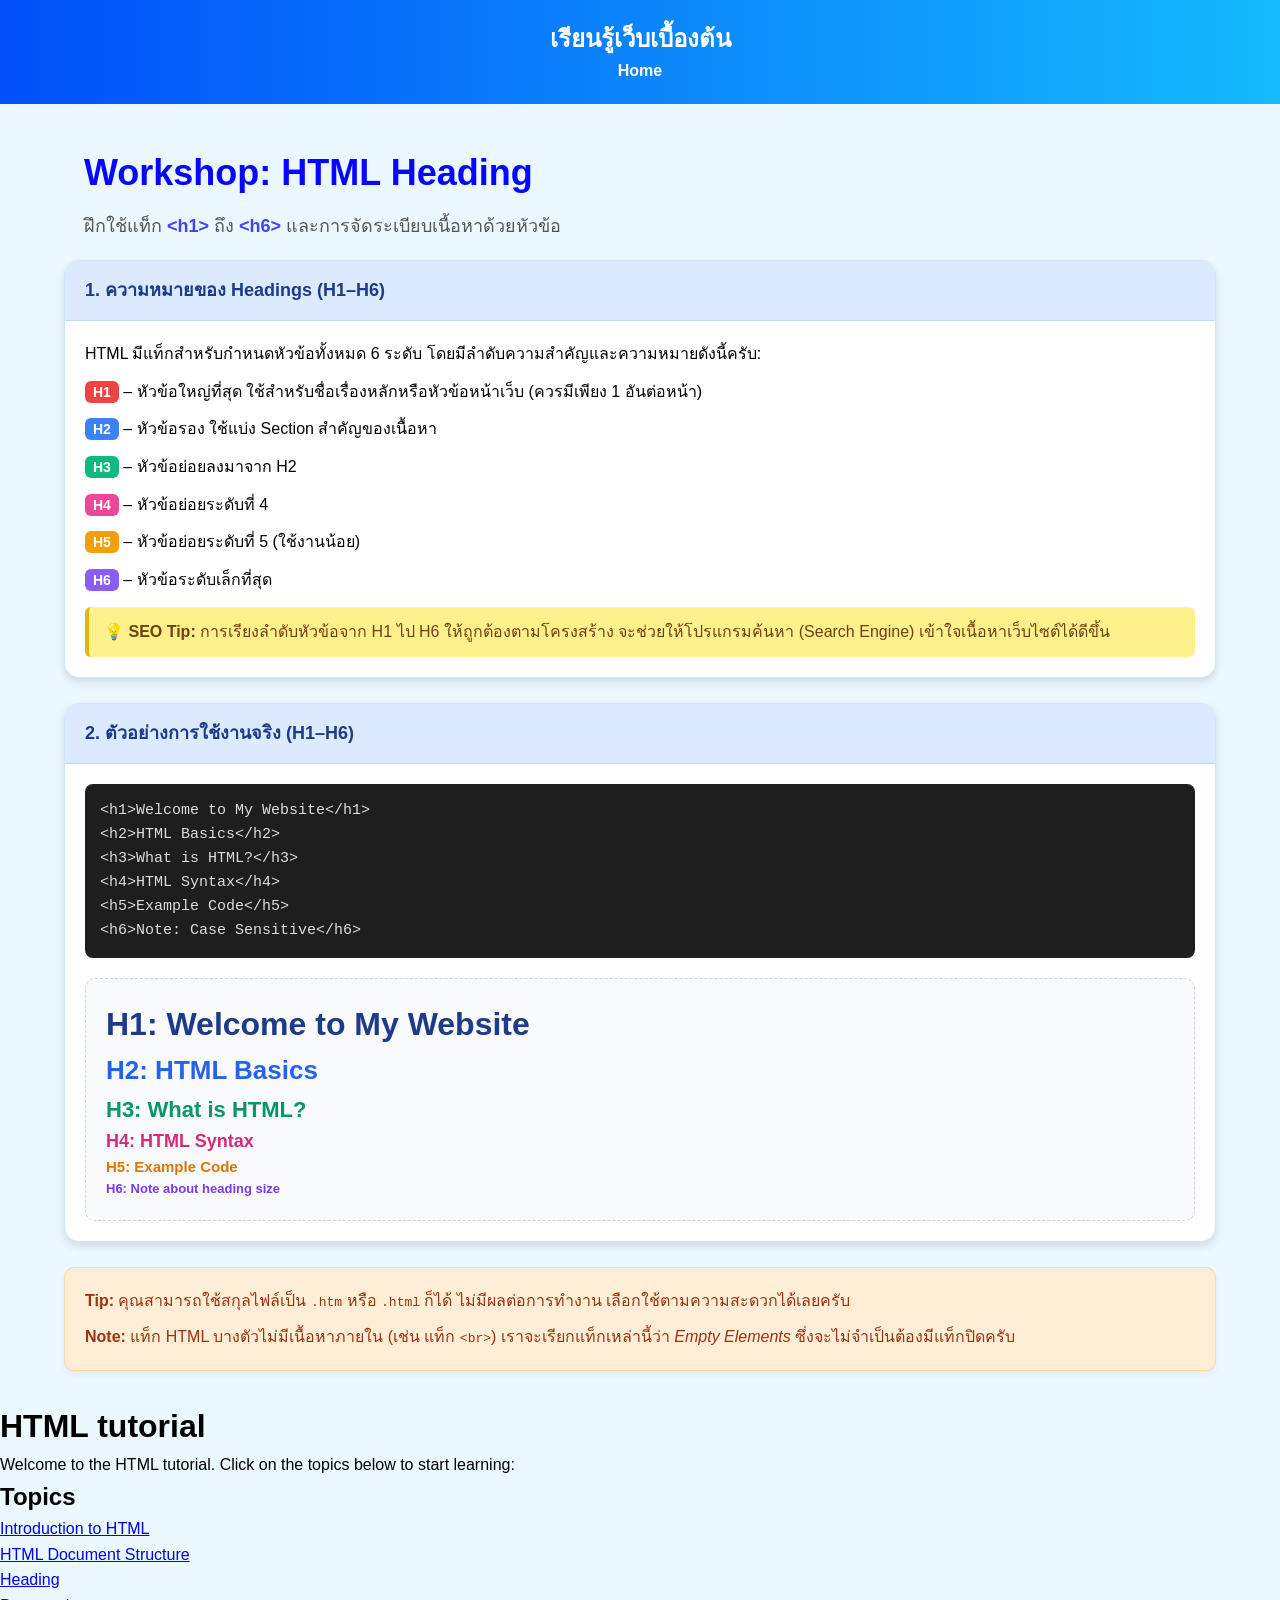
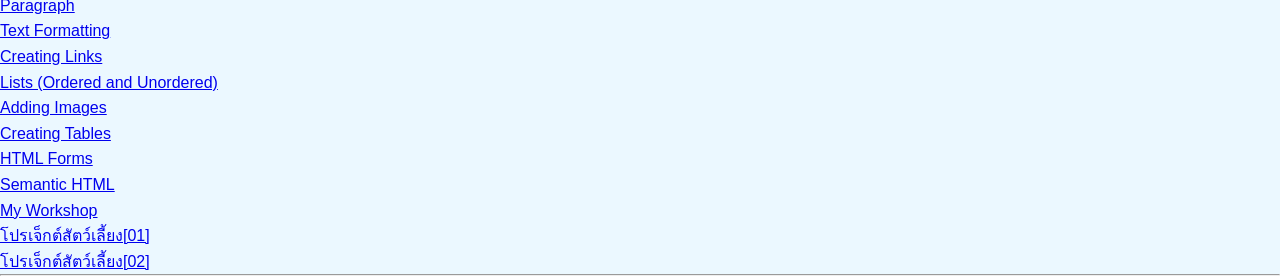
<file: index.html>
<!DOCTYPE html>
<html lang="en">

<head>
    <meta charset="UTF-8">
    <meta name="viewport" content="width=device-width, initial-scale=1.0">
    <title>Workshop: HTML Heading</title>
    <style>
        * {
            box-sizing: border-box;
            margin: 0;
            padding: 0;
        }

        body {
            font-family: Arial, sans-serif;
            background-color: #ebf8ff;
            line-height: 1.6;
        }

        .header {
            background: linear-gradient(to right, #014ff8, #15bafc);
            text-align: center;
            padding: 20px;
            color: white;
        }

        .header a {
            color: white;
            text-decoration: none;
            font-weight: bold;
        }

        .container {
            max-width: 1200px;
            margin: 0 auto;
            width: 90%;
        }

        .hero {
            padding: 40px 20px 20px 20px;
        }

        .hero h1 {
            color: #0707ff;
            font-size: 36px;
            margin-bottom: 10px;
        }

        .hero p {
            color: #555557;
            font-size: 18px;
        }

        .text-color {
            color: rgb(66, 66, 248);
            font-weight: bold;
        }

        .card {
            background-color: white;
            border-radius: 15px;
            box-shadow: 0 4px 8px rgba(61, 57, 57, 0.15);
            margin-bottom: 25px;
            overflow: hidden;
            border: 1px solid #cce7ff;
        }

        .card-header {
            background-color: #dbeafe;
            color: #1e3a8a;
            padding: 15px 20px;
            font-size: 18px;
            font-weight: bold;
            border-bottom: 1px solid #bfdbfe;
        }

        .card-body {
            padding: 20px;
        }

        .card-margin-bt {
            margin-bottom: 12px;
        }

        .label {
            padding: 3px 8px;
            border-radius: 6px;
            color: white;
            font-weight: bold;
            font-size: 14px;
        }

        .h1-label { background-color: #ef4444; }
        .h2-label { background-color: #3b82f6; }
        .h3-label { background-color: #10b981; }
        .h4-label { background-color: #ec4899; }
        .h5-label { background-color: #f59e0b; }
        .h6-label { background-color: #8b5cf6; }

        pre {
            background-color: #1e1e1e;
            padding: 15px;
            font-size: 15px;
            color: #dcdcdc;
            border-radius: 8px;
            overflow-x: auto;
            margin-bottom: 20px;
        }

        .text-shade {
            padding: 20px;
            background-color: #f8fafc;
            border-radius: 10px;
            border: 1px dashed #cbd5e1;
        }

        .text-shade h1 { color: #1e3a8a; font-size: 32px; }
        .text-shade h2 { color: #2563eb; font-size: 26px; }
        .text-shade h3 { color: #059669; font-size: 22px; }
        .text-shade h4 { color: #db2777; font-size: 18px; }
        .text-shade h5 { color: #d97706; font-size: 15px; }
        .text-shade h6 { color: #7c3aed; font-size: 13px; }

        .note {
            padding: 12px 15px;
            background-color: #fef08a;
            border-radius: 6px;
            color: #713f12;
            font-weight: 500;
            border-left: 4px solid #eab308;
            margin-top: 15px;
        }

        .tip-box {
            background-color: #ffedd5;
            border-radius: 10px;
            padding: 20px;
            box-shadow: 0 4px 6px rgba(0, 0, 0, 0.05);
            margin-bottom: 30px;
            border: 1px solid #fed7aa;
            color: #9a3412;
        }

        .tip-box p + p {
            margin-top: 10px;
        }
    </style>
</head>

<body>

    <!-- Header Section -->
    <section class="header">
        <h1>เรียนรู้เว็บเบื้องต้น</h1>
        <a href="index.html">Home</a>
    </section>

    <!-- Main Container -->
    <div class="container">
        
        <!-- Hero Title -->
        <div class="hero">
            <h1>Workshop: HTML Heading</h1>
            <p>ฝึกใช้แท็ก <span class="text-color">&lt;h1&gt;</span> ถึง <span class="text-color">&lt;h6&gt;</span> และการจัดระเบียบเนื้อหาด้วยหัวข้อ</p>
        </div>

        <!-- Card 1: Meaning of Headings -->
        <div class="card">
            <div class="card-header">
                1. ความหมายของ Headings (H1–H6)
            </div>
            <div class="card-body">
                <p class="card-margin-bt">HTML มีแท็กสำหรับกำหนดหัวข้อทั้งหมด 6 ระดับ โดยมีลำดับความสำคัญและความหมายดังนี้ครับ:</p>
                
                <p class="card-margin-bt"><span class="label h1-label">H1</span> – หัวข้อใหญ่ที่สุด ใช้สำหรับชื่อเรื่องหลักหรือหัวข้อหน้าเว็บ (ควรมีเพียง 1 อันต่อหน้า)</p>
                <p class="card-margin-bt"><span class="label h2-label">H2</span> – หัวข้อรอง ใช้แบ่ง Section สำคัญของเนื้อหา</p>
                <p class="card-margin-bt"><span class="label h3-label">H3</span> – หัวข้อย่อยลงมาจาก H2</p>
                <p class="card-margin-bt"><span class="label h4-label">H4</span> – หัวข้อย่อยระดับที่ 4</p>
                <p class="card-margin-bt"><span class="label h5-label">H5</span> – หัวข้อย่อยระดับที่ 5 (ใช้งานน้อย)</p>
                <p class="card-margin-bt"><span class="label h6-label">H6</span> – หัวข้อระดับเล็กที่สุด</p>
            
                <div class="note">
                    💡 <strong>SEO Tip:</strong> การเรียงลำดับหัวข้อจาก H1 ไป H6 ให้ถูกต้องตามโครงสร้าง จะช่วยให้โปรแกรมค้นหา (Search Engine) เข้าใจเนื้อหาเว็บไซต์ได้ดีขึ้น
                </div>
            </div>
        </div>

        <!-- Card 2: Code Example & Preview -->
        <div class="card">
            <div class="card-header">
                2. ตัวอย่างการใช้งานจริง (H1–H6)
            </div>
            <div class="card-body">
                <!-- โค้ดตัวอย่าง -->
                <pre><code>&lt;h1&gt;Welcome to My Website&lt;/h1&gt;
&lt;h2&gt;HTML Basics&lt;/h2&gt;
&lt;h3&gt;What is HTML?&lt;/h3&gt;
&lt;h4&gt;HTML Syntax&lt;/h4&gt;
&lt;h5&gt;Example Code&lt;/h5&gt;
&lt;h6&gt;Note: Case Sensitive&lt;/h6&gt;</code></pre>
                
                <!-- ผลลัพธ์การแสดงผล -->
                <div class="text-shade">
                    <h1>H1: Welcome to My Website</h1>
                    <h2>H2: HTML Basics</h2>
                    <h3>H3: What is HTML?</h3>
                    <h4>H4: HTML Syntax</h4>
                    <h5>H5: Example Code</h5>
                    <h6>H6: Note about heading size</h6>
                </div>
            </div>
        </div>

        <!-- Card 3: Tips & Notes -->
        <div class="tip-box">
            <p><b>Tip:</b> คุณสามารถใช้สกุลไฟล์เป็น <code>.htm</code> หรือ <code>.html</code> ก็ได้ ไม่มีผลต่อการทำงาน เลือกใช้ตามความสะดวกได้เลยครับ</p>
            <p><strong>Note:</strong> แท็ก HTML บางตัวไม่มีเนื้อหาภายใน (เช่น แท็ก <code>&lt;br&gt;</code>) เราจะเรียกแท็กเหล่านี้ว่า <em>Empty Elements</em> ซึ่งจะไม่จำเป็นต้องมีแท็กปิดครับ</p>
        </div>

    </div>

    <body>
    <h1 ="top">HTML tutorial</h1>
    <p>Welcome to the HTML tutorial. Click on the topics below to start learning:</p>
    <h2 \\style="color: mediumvioletred;"\\>Topics</h2>
<Ul>
    <li><a href="#intro">Introduction to HTML</a></li>
    <li><a href="#doc">HTML Document Structure</a></li>
    <li><a href="#heading">Heading</a></li>
    <li><a href="#Paragraph">Paragraph</a></li>
    <li><a href="#Formatting">Text Formatting</a></li>
    <li><a href="#Links">Creating Links</a></li>
    <li><a href="#Lists">Lists (Ordered and Unordered)</a></li>
    <li><a href="#Images">Adding Images</a></li>
    <li><a href="#Tables">Creating Tables</a></li>
    <li><a href="#Forms">HTML Forms</a></li>
    <li><a href="#Semantic">Semantic HTML</a></li>
    <li><a href="#Workshop">My Workshop</a></li>
    <li><a href="pet/index.html">โปรเจ็กต์สัตว์เลี้ยง[01]</a></li>
    <li><a href="Pet02/index.html">โปรเจ็กต์สัตว์เลี้ยง[02]</a></li>
</Ul>
<hr>
</body>
</html>
</file>
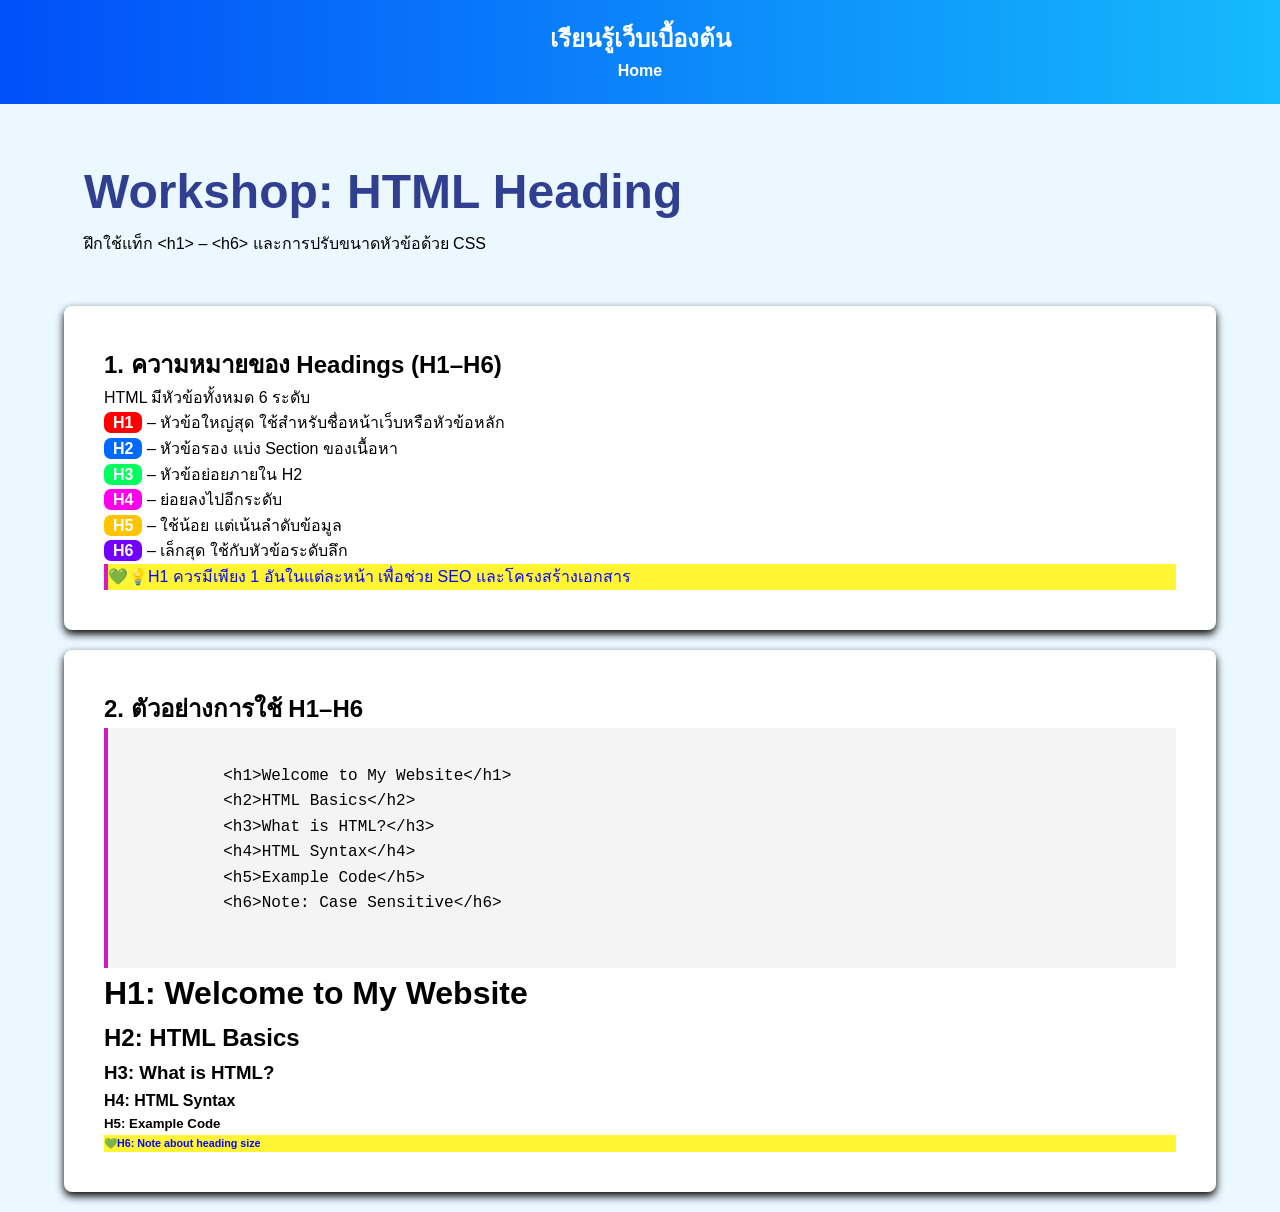
<file: 01-heading.html>
<!DOCTYPE html>
<html lang="en">

<head>
    <meta charset="UTF-8">
    <meta name="viewport" content="width=device-width, initial-scale=1.0">
    <title>Heading</title>
    <style>
        * {
            box-sizing: border-box;
            margin: 0;
            padding: 0;
        }

        body {
            font-family: Arial, sans-serif;
            background-color: #ebf8ff;
            
            line-height: 1.6;
        }

        .header {
            background: linear-gradient(to right, #014ff8, #15bafc);
            text-align: center;
            padding: 20px;
            color: white;
        }

        .header a {
            color: white;
            text-decoration: none;
            font-weight: bold;
        }

        .container {
            max-width: 1200px;
            margin: 0 auto;

            width: 90%;
        }

        .hero {
            padding: 50px 20px;
        }

        .text-title {
            color: #313f91;
            font-size: 48px;
            /* text-align: center; */
        }
        .text-center {
            text-align: center;
        }

        .card {
            background-color: white;
            padding: 40px;
            border-radius: 8px;
            box-shadow: 0 4px 8px rgb(0, 0, 0);
            margin-bottom: 20px;
        }
      .card-margin-bt { margin-bottom: 20px; }
        .label {
            padding: 2px 9px;
            border-radius: 7px;
            color: white;
            font-weight: bold;
            text-align: center;
        }
        .h1-label { background-color: red;}
        .h2-label { background-color: rgb(0, 106, 255);}
        .h3-label { background-color: rgb(0, 255, 94);}
        .h4-label { background-color: rgb(255, 0, 234);}
        .h5-label { background-color: rgb(255, 196, 0);}
        .h6-label { background-color: rgb(115, 0, 255);}

        pre {
            background-color: #f4f4f4;
            border-left: 4px solid #cc1bbd;
            padding-top: 10px;
            font-size: 16px;
        }

        .note {
            color: #0707ff;
            background-color: #fff532;
        }
        .note::before {
            content: "💚";
 
        }


    </style>
</head>

<body>
    <section class="header">
        <h1>เรียนรู้เว็บเบื้องต้น</h1>
        <a href="index.html">Home</a>
    </section>


    <div class="container">
        <div class="hero">
            <h1 class="text-title">Workshop: HTML Heading</h1>
            <p>ฝึกใช้แท็ก &lt;h1> – &lt;h6> และการปรับขนาดหัวข้อด้วย CSS</p>
        </div>
        <div class="card">
            <h2>1. ความหมายของ Headings (H1–H6)</h2>
            <p>HTML มีหัวข้อทั้งหมด 6 ระดับ</p>
           
                <p class=".card-margin-bt"><span class="label h1-label">H1</span> – หัวข้อใหญ่สุด ใช้สำหรับชื่อหน้าเว็บหรือหัวข้อหลัก</p>
                <p class=".card-margin-bt"><span class="label h2-label">H2</span> – หัวข้อรอง แบ่ง Section ของเนื้อหา</p>
                <p class=".card-margin-bt"><span class="label h3-label">H3</span> – หัวข้อย่อยภายใน H2</p>
                <p class=".card-margin-bt"><span class="label h4-label">H4</span> – ย่อยลงไปอีกระดับ</p>
                <p class=".card-margin-bt"><span class="label h5-label">H5</span> – ใช้น้อย แต่เน้นลำดับข้อมูล</p>
                <p class=".card-margin-bt"><span class="label h6-label">H6</span> – เล็กสุด ใช้กับหัวข้อระดับลึก</p>
            
            <p class="note" style="border-left: 4px solid rgb(219, 22, 196)">💡H1 ควรมีเพียง 1 อันในแต่ละหน้า เพื่อช่วย SEO และโครงสร้างเอกสาร</p>
        </div>
        <div class="card">
            <h2>2. ตัวอย่างการใช้ H1–H6</h2>
            <pre>
                <code>
            &lt;h1&gt;Welcome to My Website&lt;/h1&gt;
            &lt;h2&gt;HTML Basics&lt;/h2&gt;
            &lt;h3&gt;What is HTML?&lt;/h3&gt;
            &lt;h4&gt;HTML Syntax&lt;/h4&gt;
            &lt;h5&gt;Example Code&lt;/h5&gt;
            &lt;h6&gt;Note: Case Sensitive&lt;/h6&gt;
                </code>
            </pre>
            <h1>H1: Welcome to My Website</h1>
            <h2>H2: HTML Basics</h2>
            <h3>H3: What is HTML?</h3>
            <h4>H4: HTML Syntax</h4>
            <h5>H5: Example Code</h5>
            <h6 class="note">H6: Note about heading size</h6>
        </div>

    </div>



</body>
</file>
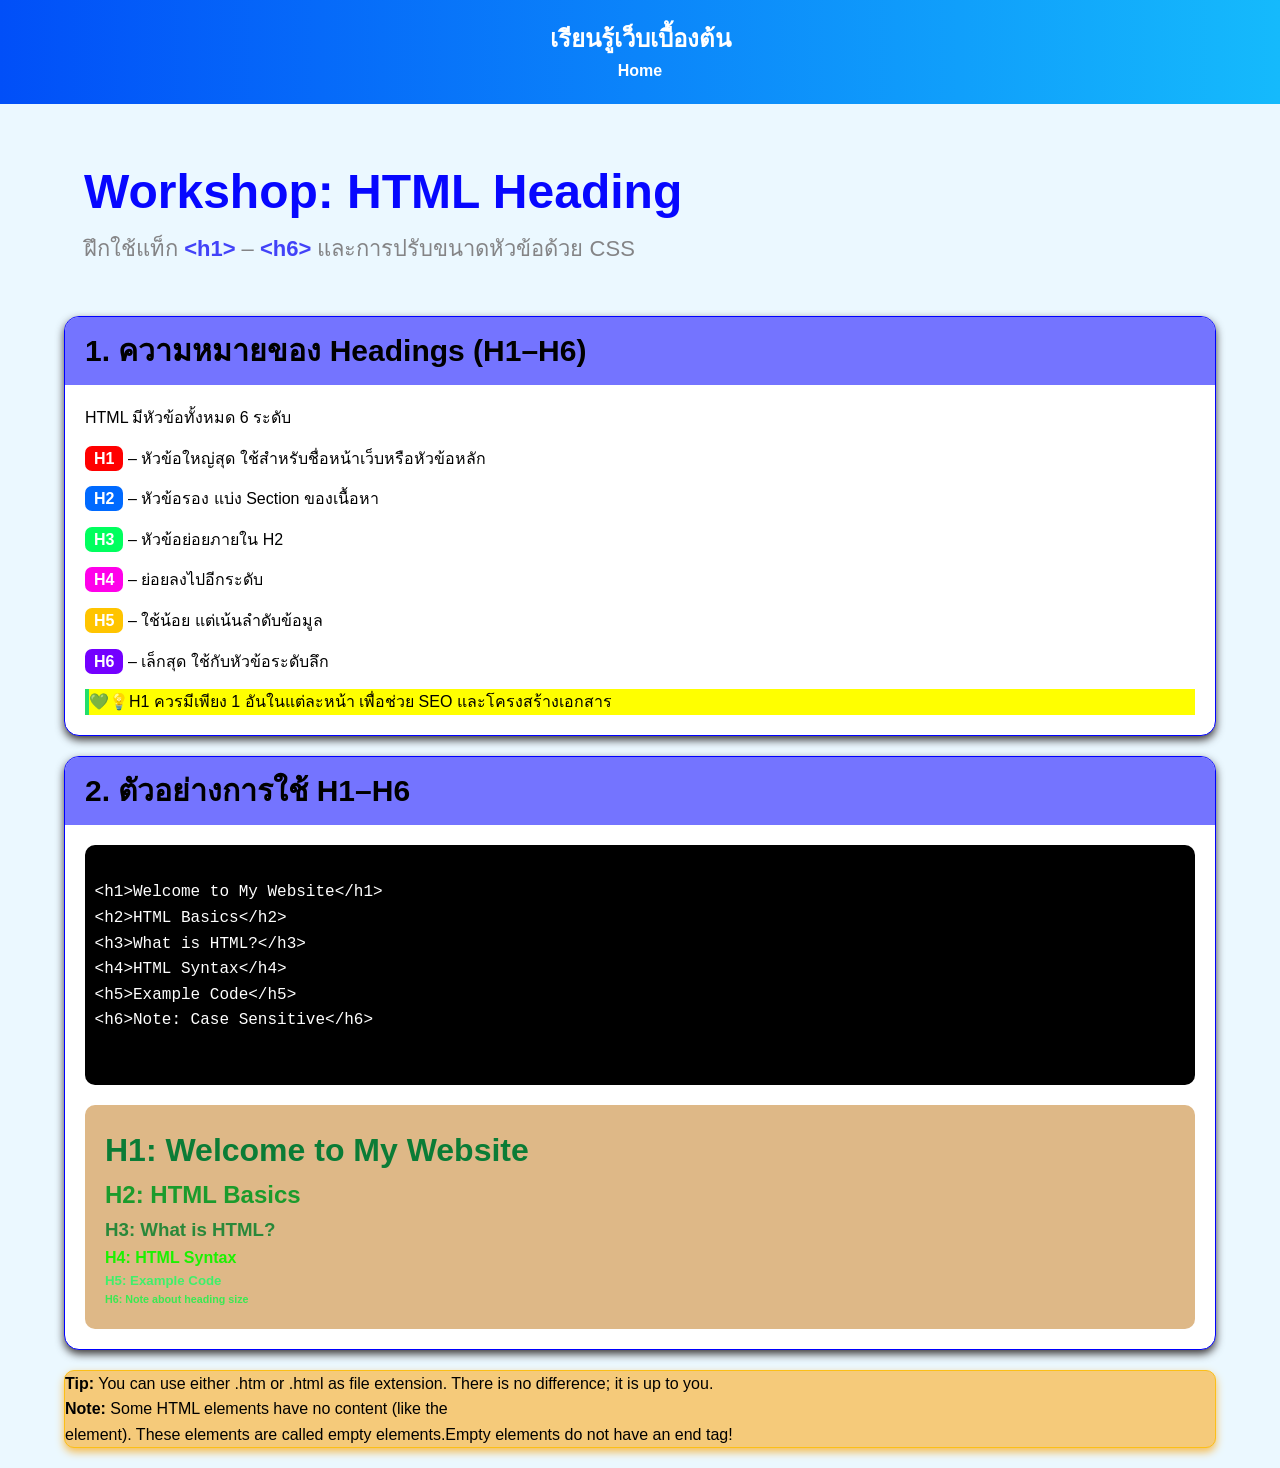
<file: 02-heading.html>
<!DOCTYPE html>
<html lang="en">

<head>
    <meta charset="UTF-8">
    <meta name="viewport" content="width=device-width, initial-scale=1.0">
    <title>Heading</title>
    <style>
        * {
            box-sizing: border-box;
            margin: 0;
            padding: 0;
        }

        body {
            font-family: Arial, sans-serif;
            background-color: #ebf8ff;
            
            line-height: 1.6;
        }

        .header {
            background: linear-gradient(to right, #014ff8, #15bafc);
            text-align: center;
            padding: 20px;
            color: white;
        }

        .header a {
            color: white;
            text-decoration: none;
            font-weight: bold;
        }

        .container {
            max-width: 1200px;
            margin: 0 auto;

            width: 90%;
        }

        .hero {
            padding: 50px 20px;
        }

        .hero h1 {
            color: #0707ff;
            font-size: 48px;
        }
        .hero p {
            color: #848486;
            font-size: 22px;
        }

        .text-color {
            color: rgb(66, 66, 248);
            font-weight: bold;
        }

        .text-title {
            color: #313f91;
            font-size: 48px;
            /* text-align: center; */
        }
        .text-center {
            text-align: center;
        }

        .card {
            background-color: white;
            border-radius: 15px;
            box-shadow: 0 4px 8px rgb(61, 57, 57);
            margin-bottom: 20px;
            overflow: hidden;
            border: 1px solid blue;
        }

        .card-header{
            background-color: #7474ff;
            color: rgb(0, 0, 0);
            padding: 10px 20px;
            font-size: 20px;
            font-weight: 20px;
        }

        .card-body{padding: 20px;}
        .card-margin-bt {margin-bottom: 15px;}

        .label {
            padding: 4px 9px;
            border-radius: 7px;
            color: white;
            font-weight: bold;
            text-align: center;
        }
        .h1-label { background-color: red;}
        .h2-label { background-color: rgb(0, 106, 255);}
        .h3-label { background-color: rgb(0, 255, 94);}
        .h4-label { background-color: rgb(255, 0, 234);}
        .h5-label { background-color: rgb(255, 196, 0);}
        .h6-label { background-color: rgb(115, 0, 255);}

        pre {
            background-color: #000000;
            padding-top: 10px;
            font-size: 16px;
            color: white;
            border-radius: 10px;
        }
        .text-shade{
            padding: 20px;
            background-color: burlywood;
            border-radius: 10px;
            margin-top: 20px;
        }

        .text-shade h1{color: rgb(11, 124, 54);}
        .text-shade h2{color: rgb(27, 155, 44);}
        .text-shade h3{color: rgb(42, 136, 58);}
        .text-shade h4{color: rgb(28, 241, 0);}
        .text-shade h5{color: rgb(62, 240, 106);}
        .text-shade h6{color: rgb(59, 233, 82);}

        .note {
            color: #000000;
            background-color: yellow;
        }
        .note::before {
            content: "💚";
 
        }

 .tip-box {
            background-color: rgb(245, 202, 122);
            border-radius: 10px;
            box-shadow: 0 4px 8px rgb(245, 187, 81);
            margin-bottom: 20px;

            border: 1px solid rgb(252, 191, 23);
        }
    </style>
</head>

<body>
    <section class="header">
        <h1>เรียนรู้เว็บเบื้องต้น</h1>
        <a href="index.html">Home</a>
    </section>


    <div class="container">
        <div class="hero">
            <h1>Workshop: HTML Heading</h1>
            <p>ฝึกใช้แท็ก <span class="text-color">&lt;h1></span> –  <span class="text-color">&lt;h6></span> และการปรับขนาดหัวข้อด้วย CSS</p>
            <!-- การ์ดที่1 -->
        </div>
        <div class="card">
            <div class="card-header">
            <h2>1. ความหมายของ Headings (H1–H6)</h2>
            </div>
             <div class="card-body">
            <p class="card-margin-bt">HTML มีหัวข้อทั้งหมด 6 ระดับ</p>
            
                <p class="card-margin-bt"><span class="label h1-label">H1</span> – หัวข้อใหญ่สุด ใช้สำหรับชื่อหน้าเว็บหรือหัวข้อหลัก</p>
                <p class="card-margin-bt"><span class="label h2-label">H2</span> – หัวข้อรอง แบ่ง Section ของเนื้อหา</p>
                <p class="card-margin-bt"><span class="label h3-label">H3</span> – หัวข้อย่อยภายใน H2</p>
                <p class="card-margin-bt"><span class="label h4-label">H4</span> – ย่อยลงไปอีกระดับ</p>
                <p class="card-margin-bt"><span class="label h5-label">H5</span> – ใช้น้อย แต่เน้นลำดับข้อมูล</p>
                <p class="card-margin-bt"><span class="label h6-label">H6</span> – เล็กสุด ใช้กับหัวข้อระดับลึก</p>
            
            <p class="note" style="border-left: 4px solid rgb(35, 223, 107)">💡H1 ควรมีเพียง 1 อันในแต่ละหน้า เพื่อช่วย SEO และโครงสร้างเอกสาร</p>
            </div>
        </div>
        <!-- การ์ดที่2 -->
        <div class="card">
             <div class="card-header">
            <h2>2. ตัวอย่างการใช้ H1–H6</h2>
            </div>
             <div class="card-body">
            <pre>
                <code>
 &lt;h1&gt;Welcome to My Website&lt;/h1&gt;
 &lt;h2&gt;HTML Basics&lt;/h2&gt;
 &lt;h3&gt;What is HTML?&lt;/h3&gt;
 &lt;h4&gt;HTML Syntax&lt;/h4&gt;
 &lt;h5&gt;Example Code&lt;/h5&gt;
 &lt;h6&gt;Note: Case Sensitive&lt;/h6&gt;
                </code>
            </pre>
            <div class="text-shade"> 
            <h1>H1: Welcome to My Website</h1>
            <h2>H2: HTML Basics</h2>
            <h3>H3: What is HTML?</h3>
            <h4>H4: HTML Syntax</h4>
            <h5>H5: Example Code</h5>
            <h6 >H6: Note about heading size</h6>
            </div>
        </div>
        </div>
          <!-- การ์ด3 -->
           <div class="tip-box">
        <p><b>Tip:</b> You can use either .htm or .html as file extension. There is no difference; it is up to you.</p>

        <p><strong>Note:</strong> Some HTML elements have no content (like the <br> element). 
    These elements are called empty elements.Empty elements do not have an end tag!</p>
        </div>

    </div>



</body>

</html>
</file>
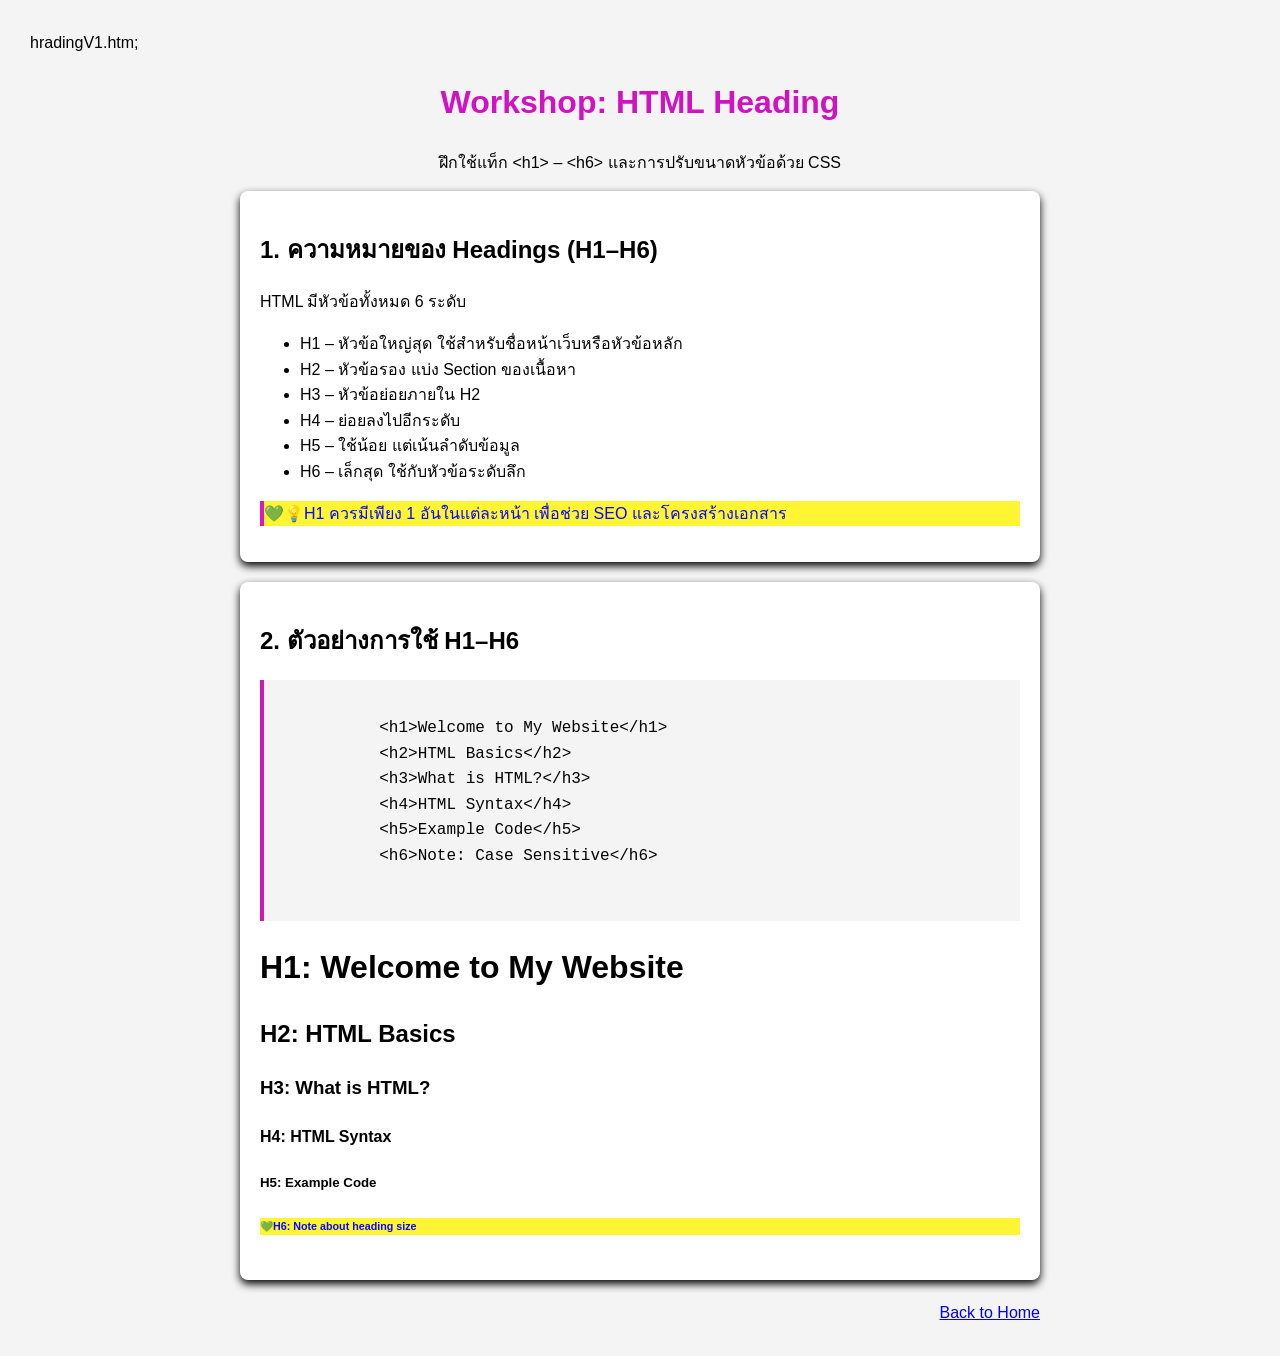
<file: W03-01-heading.html>
hradingV1.htm;<!DOCTYPE html>
<html lang="en">

<head>
    <meta charset="UTF-8">
    <meta name="viewport" content="width=device-width, initial-scale=1.0">
    <title>Heading</title>
    <style>
        body {
            font-family: Arial, sans-serif;
            background-color: #f4f4f4;
            margin: 30px;
            line-height: 1.6;
        }

        .container {
            max-width: 800px;
            margin: 0 auto;
        }


        .text-title {
            color: #d013c1;
            /* text-align: center; */
        }
        .text-center {
            text-align: center;
        }

        .card {
            background-color: white;
            padding: 20px;
            border-radius: 8px;
            box-shadow: 0 4px 8px rgb(0, 0, 0);
            margin-bottom: 20px;
        }

        pre {
            background-color: #f4f4f4;
            border-left: 4px solid #cc1bbd;
            padding-top: 10px;
            font-size: 16px;
        }

        .note {
            color: #0707ff;
            background-color: #fff532;
        }
        .note::before {
            content: "💚";
 
        }


    </style>
</head>

<body>
    <div class="container">
        <h1 class="text-title text-center">Workshop: HTML Heading</h1>
        <p class="text-center">ฝึกใช้แท็ก &lt;h1> – &lt;h6> และการปรับขนาดหัวข้อด้วย CSS</p>
        <div class="card">
            <h2>1. ความหมายของ Headings (H1–H6)</h2>
            <p>HTML มีหัวข้อทั้งหมด 6 ระดับ</p>
            <ul>
                <li>H1 – หัวข้อใหญ่สุด ใช้สำหรับชื่อหน้าเว็บหรือหัวข้อหลัก</li>
                <li>H2 – หัวข้อรอง แบ่ง Section ของเนื้อหา</li>
                <li>H3 – หัวข้อย่อยภายใน H2</li>
                <li>H4 – ย่อยลงไปอีกระดับ</li>
                <li>H5 – ใช้น้อย แต่เน้นลำดับข้อมูล</li>
                <li>H6 – เล็กสุด ใช้กับหัวข้อระดับลึก</li>
            </ul>
            <p class="note" style="border-left: 4px solid rgb(219, 22, 196)">💡H1 ควรมีเพียง 1 อันในแต่ละหน้า เพื่อช่วย SEO และโครงสร้างเอกสาร</p>
        </div>
        <div class="card">
            <h2>2. ตัวอย่างการใช้ H1–H6</h2>
            <pre>
                <code>
            &lt;h1&gt;Welcome to My Website&lt;/h1&gt;
            &lt;h2&gt;HTML Basics&lt;/h2&gt;
            &lt;h3&gt;What is HTML?&lt;/h3&gt;
            &lt;h4&gt;HTML Syntax&lt;/h4&gt;
            &lt;h5&gt;Example Code&lt;/h5&gt;
            &lt;h6&gt;Note: Case Sensitive&lt;/h6&gt;
                </code>
            </pre>
            <h1>H1: Welcome to My Website</h1>
            <h2>H2: HTML Basics</h2>
            <h3>H3: What is HTML?</h3>
            <h4>H4: HTML Syntax</h4>
            <h5>H5: Example Code</h5>
            <h6 class="note">H6: Note about heading size</h6>
        </div>
        <a href="index.html"><p style="text-align: right;">Back to Home</p></a>
    </div>



</body>

</html>
</file>
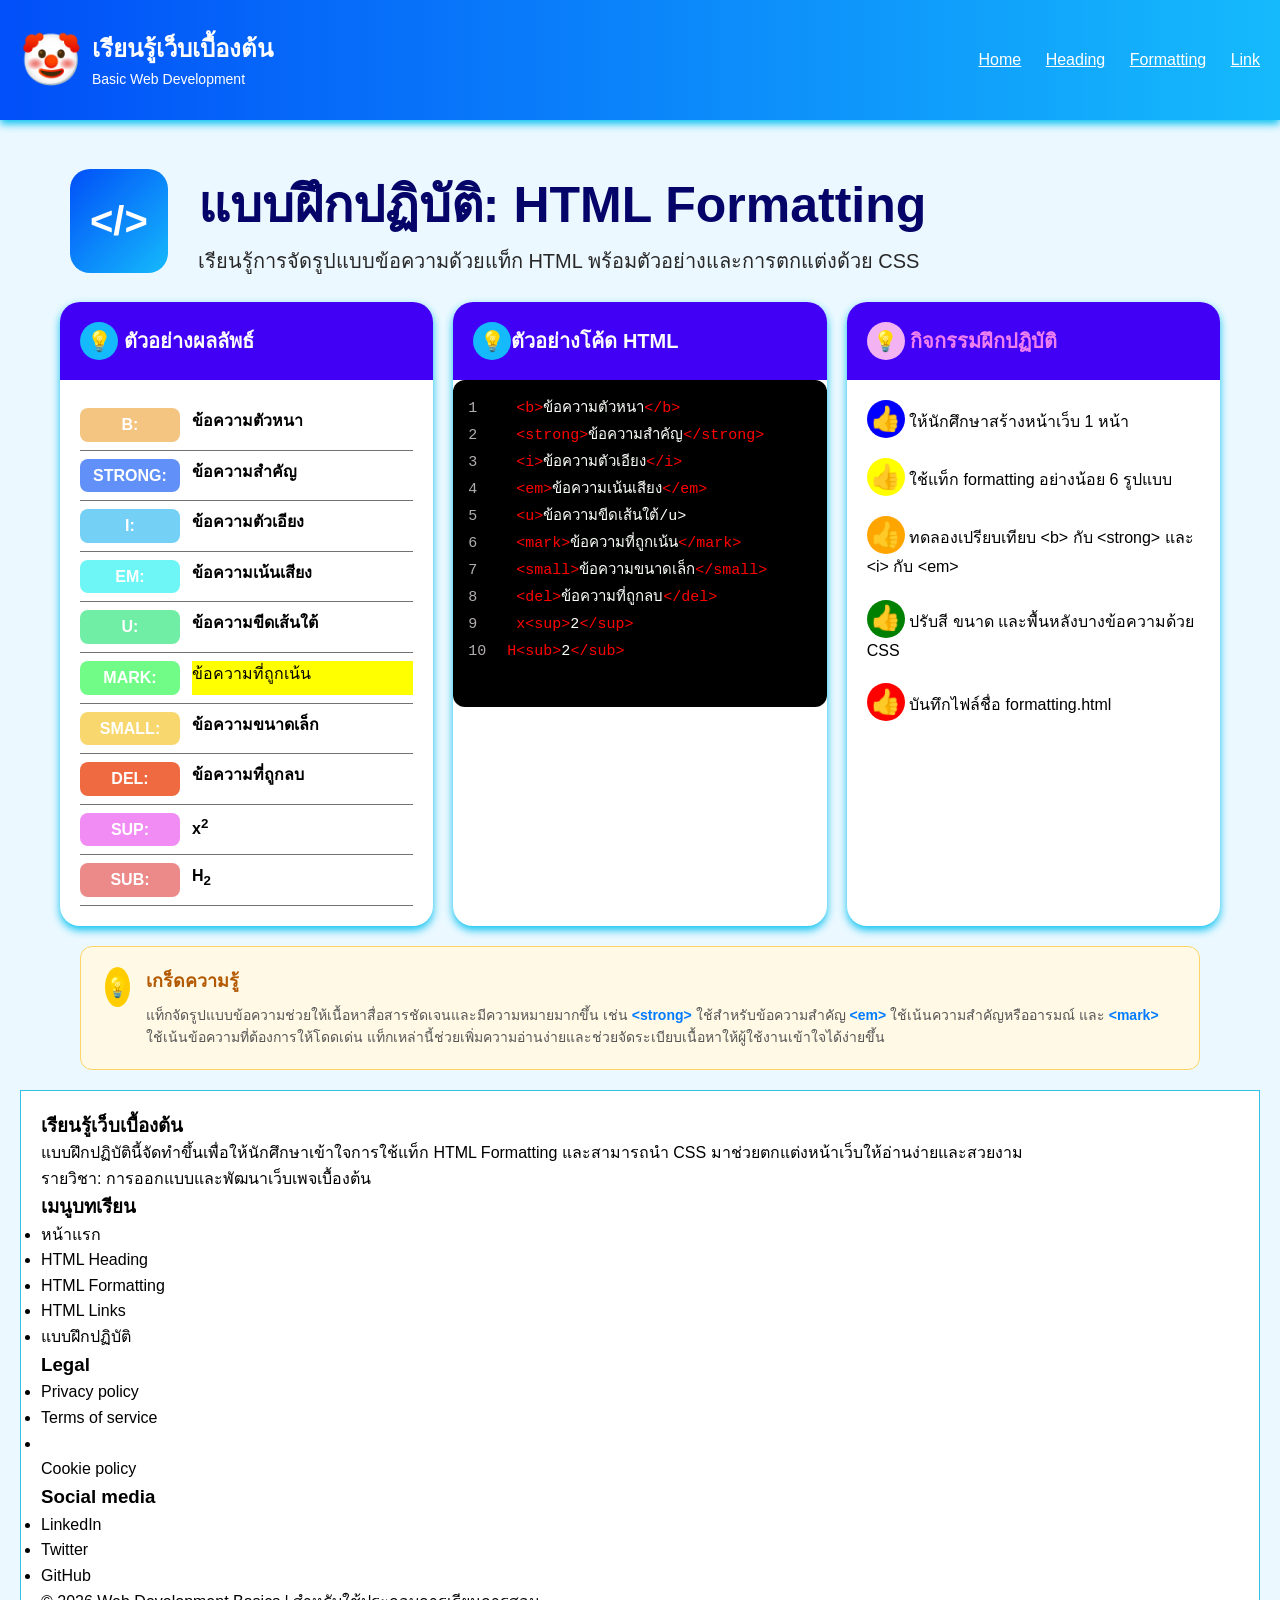
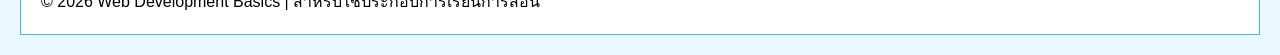
<file: W04-1-formating.html>
<!DOCTYPE html>
<html lang="en">
<head>
    <meta charset="UTF-8">
    <meta name="viewport" content="width=device-width, initial-scale=1.0">
    <title>formating</title>
    <link rel="stylesheet" href="css/W04-formatting.css">
</head>
<body>
    <header>
        <div class="brand">
            <div class="brand-icon">🤡</div>
            <div class="brand-text">
                <h2>เรียนรู้เว็บเบื้องต้น</h2>
                <p>Basic Web Development</p>
            </div>
        </div>
        <nav>
            <a href="Home">Home</a>
            <a href="W03-2-heading.html">Heading</a>
            <a href="W04-1-formatting.html">Formatting</a>
            <a href="#">Link</a>
        </nav>
    </header>
<!-- Herosection -->
    <div class="hero">
        <div class="hero-icon">&lt;/&gt;</div>
        <div class="hero-text">
            <h1>แบบฝึกปฏิบัติ: HTML Formatting</h1>
            <p>เรียนรู้การจัดรูปแบบข้อความด้วยแท็ก HTML พร้อมตัวอย่างและการตกแต่งด้วย CSS</p>
        </div>
    </div>
<!-- Maincontainer -->
    <div class="container">
        <div class="card-grid">
            <!-- card 1 -->
            <div class="card">
                <!-- cardheader -->
                <div class="card-header"><span class="card-header-icon">💡</span> ตัวอย่างผลลัพธ์</div>
                <!-- cardbody -->
                <div class="card-body">
                    <div class="format-row">
                        <span class="label b-label">B:</span> 
                        <b>ข้อความตัวหนา</b>
                    </div>

                    <div class="format-row">
                        <span class="label strong-label">STRONG:</span> 
                        <b>ข้อความสำคัญ</b>
                    </div>

                    <div class="format-row">
                        <span class="label i-label">I:</span> 
                        <b>ข้อความตัวเอียง</b>
                    </div>

                    <div class="format-row">
                        <span class="label em-label">EM:</span> 
                        <b>ข้อความเน้นเสียง</b>
                    </div>

                    <div class="format-row">
                        <span class="label u-label">U:</span> 
                        <b>ข้อความขีดเส้นใต้</b>
                    </div>

                    <div class="format-row">
                        <span class="label mark-label">MARK:</span> 
                        <mark>ข้อความที่ถูกเน้น</mark>
                    </div>

                    <div class="format-row">
                        <span class="label small-label">SMALL:</span>
                         <b>ข้อความขนาดเล็ก</b>
                    </div>

                    <div class="format-row">
                        <span class="label del-label">DEL:</span> 
                        <b>ข้อความที่ถูกลบ</b>
                    </div>

                    <div class="format-row">
                        <span class="label sup-label">SUP:</span> 
                        <b>x<sup>2</sup></b>
                    </div>

                    <div class="format-row">
                        <span class="label sub-label">SUB:</span> 
                        <b>H<sub>2</sub></b>
                    </div>

                </div>
            </div>

            <!-- card2 -->
            <div class="card">
               <div class="card-header"> <span class="card-header-icon">💡</span>ตัวอย่างโค้ด HTML</div>
                <div class="code-box">
                    <pre>
<span class="line-no">1</span>  <span class="html-tag">&lt;b&gt;</span><span>ข้อความตัวหนา</span><span class="html-tag">&lt;/b&gt;</span>
<span class="line-no">2</span>  <span class="html-tag">&lt;strong&gt;</span><span>ข้อความสำคัญ</span><span class="html-tag">&lt;/strong&gt;</span>
<span class="line-no">3</span>  <span class="html-tag">&lt;i&gt;</span><span>ข้อความตัวเอียง</span><span class="html-tag">&lt;/i&gt;</span>
<span class="line-no">4</span>  <span class="html-tag">&lt;em&gt;</span><span>ข้อความเน้นเสียง</span><span class="html-tag">&lt;/em&gt;</span>
<span class="line-no">5</span>  <span class="html-tag">&lt;u&gt;</span><span>ข้อความขีดเส้นใต้</span><span class="html-tag"&lt;></span>/u&gt;</span>
<span class="line-no">6</span>  <span class="html-tag">&lt;mark&gt;</span><span>ข้อความที่ถูกเน้น</span><span class="html-tag">&lt;/mark&gt;</span>
<span class="line-no">7</span>  <span class="html-tag">&lt;small&gt;</span><span>ข้อความขนาดเล็ก</span><span class="html-tag">&lt;/small&gt;</span>
<span class="line-no">8</span>  <span class="html-tag">&lt;del&gt;</span><span>ข้อความที่ถูกลบ</span><span class="html-tag">&lt;/del></span>
<span class="line-no">9</span>  <span class="html-tag">x&lt;sup&gt;</span><span><span>2</span><span class="html-tag"&lt;>&lt;/sup&gt;</span>
<span class="line-no">10</span> <span class="html-tag">H&lt;sub&gt;</span><span><span>2</span><span class="html-tag"&lt;>&lt;/sub&gt;</span>
                    </pre>
                </div>
            </div>

            <!-- card3 -->
            <div class="card">
                 <div class="card-header"><span class="card-header-icon
                    purple-bg">💡</span> <span class="purple-text">กิจกรรมฝึกปฏิบัติ</span>
                </div>
                <div class="card-body">
                 <ul class="activity-list">
                    <li>
                        <span class="check check-blue">👍</span>
                        <span>ให้นักศึกษาสร้างหน้าเว็บ 1 หน้า</span>
                    </li>
                    <li>
                        <span class="check check-yellow">👍</span>
                        <span>ใช้แท็ก formatting อย่างน้อย 6 รูปแบบ</span>
                    </li>
                    <li>
                        <span class="check check-orange">👍</span>
                        <span>ทดลองเปรียบเทียบ</span> <span>&lt;b&gt; กับ &lt;strong&gt; และ &lt;i&gt; กับ &lt;em&gt;</span>
                    </li>
                    <li>
                        <span class="check check-green">👍</span>
                        <span>ปรับสี ขนาด และพื้นหลังบางข้อความด้วย CSS</span>
                    </li>
                    <li>
                        <span class="check check-red">👍</span>
                       <span></span> บันทึกไฟล์ชื่อ <span class="file-name">formatting.html</span>
                    </li>
                </ul>
                </div>
            </div>
            
        </div>
        
        <!-- Tipbox -->
        <div class="tip-box">
  <span class="tip-box-icon">💡</span>
  <div class="tip-box-content">
    <span class="tip-box-header">เกร็ดความรู้</span>
    <span class="tip-box-text">แท็กจัดรูปแบบข้อความช่วยให้เนื้อหาสื่อสารชัดเจนและมีความหมายมากขึ้น เช่น 
      <strong class="highlight-blue">&lt;strong&gt;</strong> ใช้สำหรับข้อความสำคัญ 
      <strong class="highlight-blue">&lt;em&gt;</strong> ใช้เน้นความสำคัญหรืออารมณ์ และ 
      <strong class="highlight-blue">&lt;mark&gt;</strong> ใช้เน้นข้อความที่ต้องการให้โดดเด่น แท็กเหล่านี้ช่วยเพิ่มความอ่านง่ายและช่วยจัดระเบียบเนื้อหาให้ผู้ใช้งานเข้าใจได้ง่ายขึ้น
    </span>
  </div>
</div>
    
</div>
<!-- Footer -->
       <!-- Footer -->
    <footer>
        <div class="footer-container">
        <!-- footer card 1 -->
        <div class="footer-col">
            <h3>เรียนรู้เว็บเบื้องต้น</h3>
            <p>แบบฝึกปฏิบัตินี้จัดทำขึ้นเพื่อให้นักศึกษาเข้าใจการใช้แท็ก HTML Formatting และสามารถนำ CSS มาช่วยตกแต่งหน้าเว็บให้อ่านง่ายและสวยงาม</p>
            <p>รายวิชา: การออกแบบและพัฒนาเว็บเพจเบื้องต้น</p>
        </div>
        
        <!-- footer card 2 -->
        <div class="footer-col">
            <h3>เมนูบทเรียน</h3>
            <ul>
                <li>หน้าแรก</li>
                <li>HTML Heading</li>
                <li>HTML Formatting</li>
                <li>HTML Links</li>
                <li>แบบฝึกปฏิบัติ</li>
            </ul>
        </div>
        
        <!-- footer card 3 -->
        <div class="footer-col">
            <h3>Legal</h3>
            <ul>
                <li>Privacy policy</li>
                <li>Terms of service</li>
                <li></li>Cookie policy</li>
            </ul>
        </div>
        
        <!-- footer card 4 -->
        <div class="footer-col">
            <h3>Social media</h3>
            <ul>
                <li>LinkedIn</li>
                <li>Twitter</li>
                <li>GitHub</li>
            </ul>
        </div>
    </div>
    
    <!--copyright -->
    <div class="footer-bottom">
        <p>&copy; 2026 Web Development Basics  |  สำหรับใช้ประกอบการเรียนการสอน</p>
    </div>
    </footer>
</body>


</html>
</body>
</html>
</file>
<file: css/W04-formatting.css>
* {
            box-sizing: border-box;
            margin: 0;
            padding: 0;
        }
         body {
            font-family: Arial, sans-serif;
            background-color: #ebf8ff;
            
            line-height: 1.6;
        }
        footer,
        /* .hero, */
        /* .card, */
        .tip-box {
            border: 1px solid rgb(52, 191, 233); 
            background-color: white;
            margin: 20px;
            padding: 20px;
        }

        /* header */
        header{
            background: linear-gradient(to right, #014ff8, #15bafc);
            padding: 20px;
            color: white;
            box-shadow: 0 4px 8px rgb(11, 194, 240);

            display: flex;
            justify-content: space-between;
            align-items: center;
        }

        .brand{
            display: flex;
            align-items: center;
            gap: 10px;
        }

        .brand-icon{font-size: 50px;}
        .brand-text p {font-size: 14px;}

        nav a {
            color: white;
            margin-left: 20px;
        }
        nav a :hover{
            color: rgb(10, 10, 10);
            text-decoration: underline;
            margin-left: 20px;
        } 

        /* herosection */
        .hero{
            padding: 45px 70px 25px;
            display: flex;
            align-items: center;
            gap: 30px;
        }
        .hero-icon{
            background: linear-gradient(135deg, #014ff8, #15bafc);/*background-color: rgb(39, 39, 255); */
            padding: 20px;
            border-radius: 20px;

            color: white;
            font-size: 40px;
            font-weight: bold;
        }
        
         .hero-text{}
         .hero-text h1{
            color: rgb(4, 4, 105);
            font-size: 50px;
         }
         .hero-text p{
            color: rgb(41, 40, 40);
            font-size: 20px;
         }

        /* mainsection */
        .container{
            /* max-width: 1200px; */

            width: 100%;
           
            padding: 0 60px ;

            /* background-color: blue; */
        }

        .card-grid{
            display: grid;
            /* grid-template-columns: 1fr 1fr 1fr; */
            grid-template-columns: repeat(3,1fr);
            gap: 20px;

            /* background-color: rgb(102, 212, 240); */
        }

        .card{
            background-color: white;

            border-radius: 20px;
            box-shadow: 0px 4px 8px rgb(11, 194, 240);
            border: rgb(243, 160, 6);

            overflow: hidden;/การซ่อนมุม */

            /* padding: 20px; */
        }

        .card-header{
            background-color: rgb(65, 0, 245);

            color: rgb(253, 253, 253);
            font-weight: bold;
            font-size: 20px;

            padding: 20px;
        }

        .card-body{
            padding: 20px;
        }

        .card-header-icon{
            color: #ffffff;
            background-color: #15bafc;
            padding: 10px;

           font-size: ;
           display: inline-flex;
           width: 38px;
           height: 38px;
           justify-content: center;
           align-items: center;

            border-radius: 50%;  
        }

        .purple-bg{background-color: rgb(243, 179, 243);}
        .purple-text{color: rgb(240, 128, 240);}


    /* card1 */
        .format-row{
            padding: 8px 0;
            border-bottom: 1px solid rgb(114, 114, 114);

            display: grid;
            grid-template-columns: 100px 1fr;
            gap: 12px;
        }

        .label{
            /* background-color: blue; */
            color: white;

            padding: 4px 8px;
            border-radius: 8px;
            text-align: center;
            font-weight: bold;
        }

        .b-label{background-color: rgb(243, 197, 128);}
        .strong-label{background-color: #6191f8;}
        .i-label{background-color: #74d0f5;}
        .em-label{background-color: rgb(110, 245, 245);}
        .u-label{background-color: rgb(113, 238, 165);}
        .mark-label{background-color: rgb(112, 252, 135);}
        .small-label{background-color: rgb(247, 215, 110);}
        .del-label{background-color: rgb(240, 106, 65);}
        .sup-label{background-color: rgb(241, 140, 245);}
        .sub-label{background-color: rgb(236, 137, 137);}

        /* card2 */
        .code-box{
            background-color: black;
            padding: 15px ;
            border-radius: 12px ;

        }
        pre{
            font-size: 15px;
            left: 1.6px;
            line-height: 1.8;
            color: rgb(251, 255, 250);
        }
        .line-no{
            color: #b3aeae;
            width: 30px;

            display: inline-block;
        }
        .html-tag{color: red;}
        .html-text{color: white;}
        
        /* card3 */
        .activity-list{list-style: none;}

        .activity-list li{
            list-style: none;
            margin-bottom: 20px;
        }
        
        .check{
            background-color: rgb(236, 247, 88);

            display: inline-flex;
            width: 38px;
            height: 38px;
            border-radius: 50%;
            justify-content: center;
            align-items: center;
            font-weight: bold;
            font-size: 24px;
            
        }

        .check-blue{background-color: blue;}
        .check-yellow{background-color: yellow;}
        .check-orange{background-color: orange;}
        .check-green{background-color: green;}
        .check-red{background-color: red;}

        /* Tipbox */
.tip-box {
  display: flex;
  align-items: flex-start; 
  gap: 16px;               
  background-color: #fff9e6;
  border: 1px solid #ffd466;
  border-radius: 12px;
  padding: 20px 24px;
}

.tip-box-icon {
  display: inline-flex;
  align-items: center;
  justify-content: center;
  background-color: #ffcc00;
  width: 40px;
  height: 40px;
  border-radius: 50%;
  font-size: 20px;
  
}

.tip-box-content {
  display: flex;
  flex-direction: column; 
  gap: 8px;               
}

.tip-box-header {
  color: #b35900;
  font-weight: bold;
  font-size: 18px;
}

.tip-box-text {
  color: #555555;
  font-size: 14px;
  line-height: 1.6;
  margin: 0;
}

.highlight-blue {
  color: #007bff;
  font-weight: bold;
}
</file>
